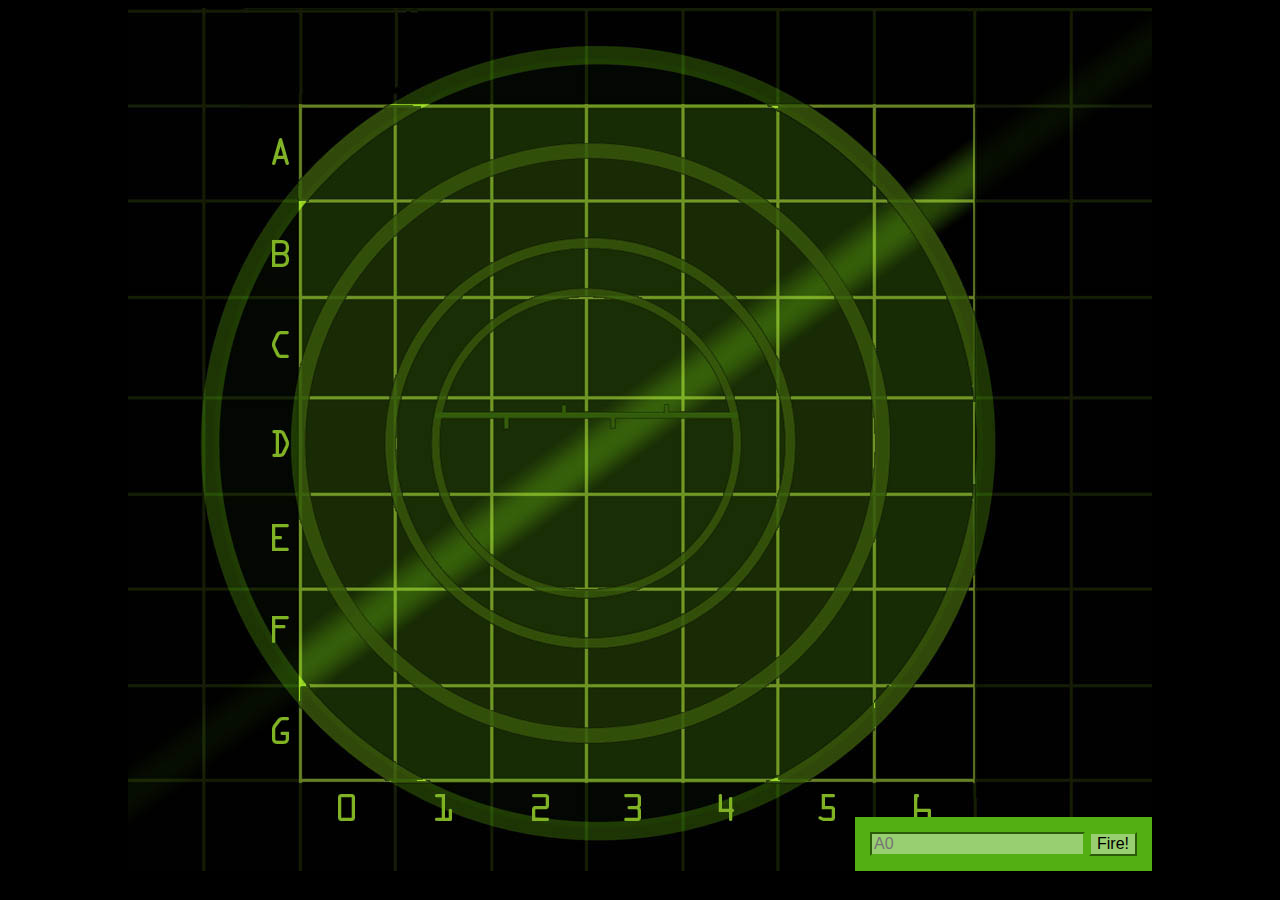
<file: index.html>
<!DOCTYPE html>
<html lang="en">

<head>
    <meta charset="UTF-8">
    <meta name="viewport" content="width=device-width, initial-scale=1.0">
    <meta http-equiv="X-UA-Compatible" content="ie=edge">
    <title>Document</title>
    <link rel="stylesheet" href="./css/style.css">
</head>

<body>
    <div id="board">
        <div id="messageArea"></div>
        <table>
            <tr>
                <td id="00"></td>
                <td id="01"></td>
                <td id="02"></td>
                <td id="03"></td>
                <td id="04"></td>
                <td id="05"></td>
                <td id="06"></td>
            </tr>
            <tr>
                <td id="10"></td>
                <td id="11"></td>
                <td id="12"></td>
                <td id="13"></td>
                <td id="14"></td>
                <td id="15"></td>
                <td id="16"></td>
            </tr>
            <tr>
                <td id="20"></td>
                <td id="21"></td>
                <td id="22"></td>
                <td id="23"></td>
                <td id="24"></td>
                <td id="25"></td>
                <td id="26"></td>
            </tr>
            <tr>
                <td id="30"></td>
                <td id="31"></td>
                <td id="32"></td>
                <td id="33"></td>
                <td id="34"></td>
                <td id="35"></td>
                <td id="36"></td>
            </tr>
            <tr>
                <td id="40"></td>
                <td id="41"></td>
                <td id="42"></td>
                <td id="43"></td>
                <td id="44"></td>
                <td id="45"></td>
                <td id="46"></td>
            </tr>
            <tr>
                <td id="50"></td>
                <td id="51"></td>
                <td id="52"></td>
                <td id="53"></td>
                <td id="54"></td>
                <td id="55"></td>
                <td id="56"></td>
            </tr>
            <tr>
                <td id="60"></td>
                <td id="61"></td>
                <td id="62"></td>
                <td id="63"></td>
                <td id="64"></td>
                <td id="65"></td>
                <td id="66"></td>
            </tr>
        </table>
        <form>
            <input type="text" id="guessInput" placeholder="A0">
            <input type="button" id="fireButton" value="Fire!">
        </form>
    </div>


    <script src="script.js"></script>
</body>

</html>
</file>
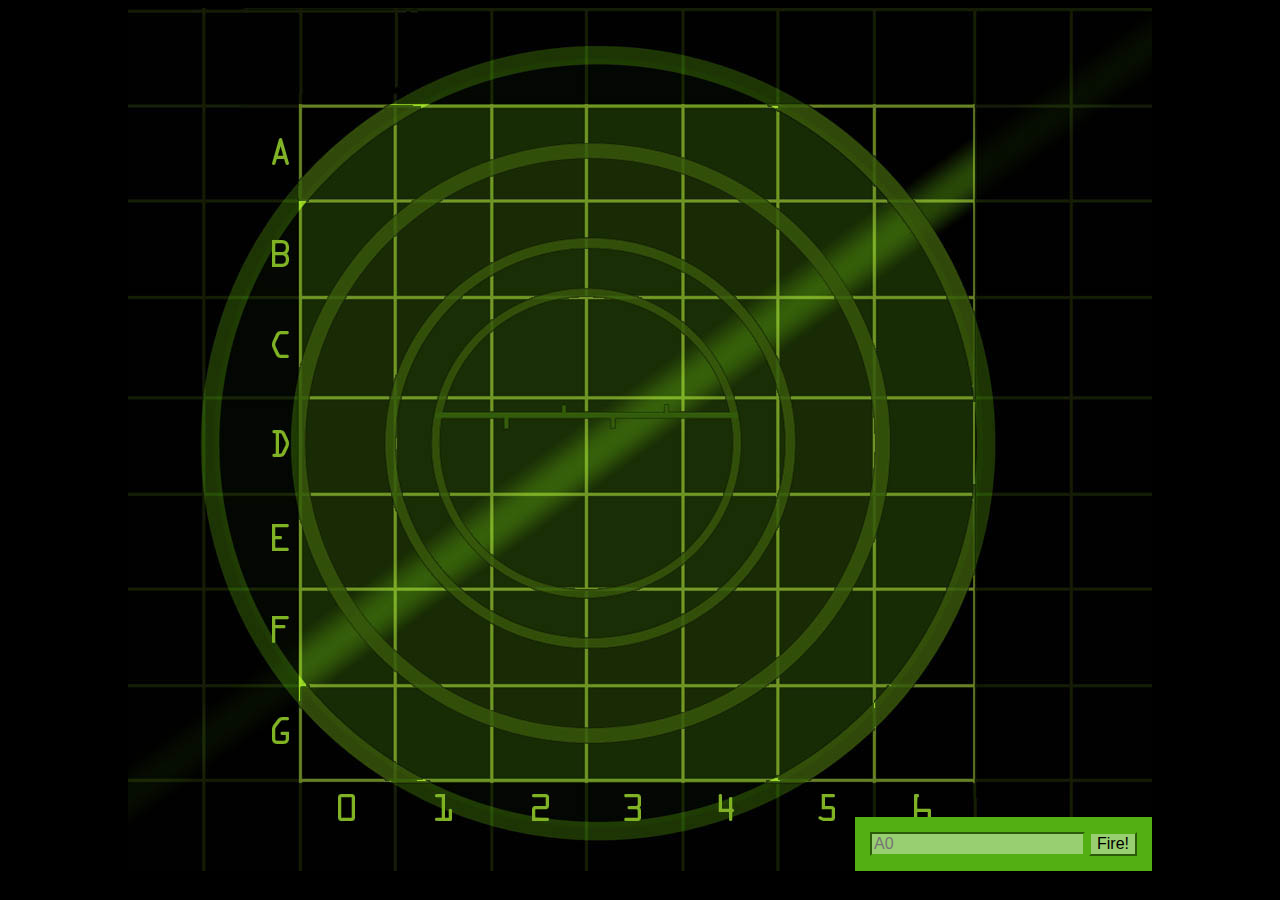
<file: BattleShip/index.html>
<!DOCTYPE html>
<html lang="en">

<head>
    <meta charset="UTF-8">
    <meta name="viewport" content="width=device-width, initial-scale=1.0">
    <meta http-equiv="X-UA-Compatible" content="ie=edge">
    <title>Battleship</title>
    <link rel="stylesheet" href="../BattleShip/css/style.css">
</head>

<body>
    <div id="board">
        <div id="messageArea"></div>
        <table>
            <tr>
                <td id="00"></td>
                <td id="01"></td>
                <td id="02"></td>
                <td id="03"></td>
                <td id="04"></td>
                <td id="05"></td>
                <td id="06"></td>
            </tr>
            <tr>
                <td id="10"></td>
                <td id="11"></td>
                <td id="12"></td>
                <td id="13"></td>
                <td id="14"></td>
                <td id="15"></td>
                <td id="16"></td>
            </tr>
            <tr>
                <td id="20"></td>
                <td id="21"></td>
                <td id="22"></td>
                <td id="23"></td>
                <td id="24"></td>
                <td id="25"></td>
                <td id="26"></td>
            </tr>
            <tr>
                <td id="30"></td>
                <td id="31"></td>
                <td id="32"></td>
                <td id="33"></td>
                <td id="34"></td>
                <td id="35"></td>
                <td id="36"></td>
            </tr>
            <tr>
                <td id="40"></td>
                <td id="41"></td>
                <td id="42"></td>
                <td id="43"></td>
                <td id="44"></td>
                <td id="45"></td>
                <td id="46"></td>
            </tr>
            <tr>
                <td id="50"></td>
                <td id="51"></td>
                <td id="52"></td>
                <td id="53"></td>
                <td id="54"></td>
                <td id="55"></td>
                <td id="56"></td>
            </tr>
            <tr>
                <td id="60"></td>
                <td id="61"></td>
                <td id="62"></td>
                <td id="63"></td>
                <td id="64"></td>
                <td id="65"></td>
                <td id="66"></td>
            </tr>
        </table>
        <form>
            <input type="text" id="guessInput" placeholder="A0">
            <input type="button" id="fireButton" value="Fire!">
        </form>
    </div>


    <script src="script.js"></script>
</body>

</html>
</file>
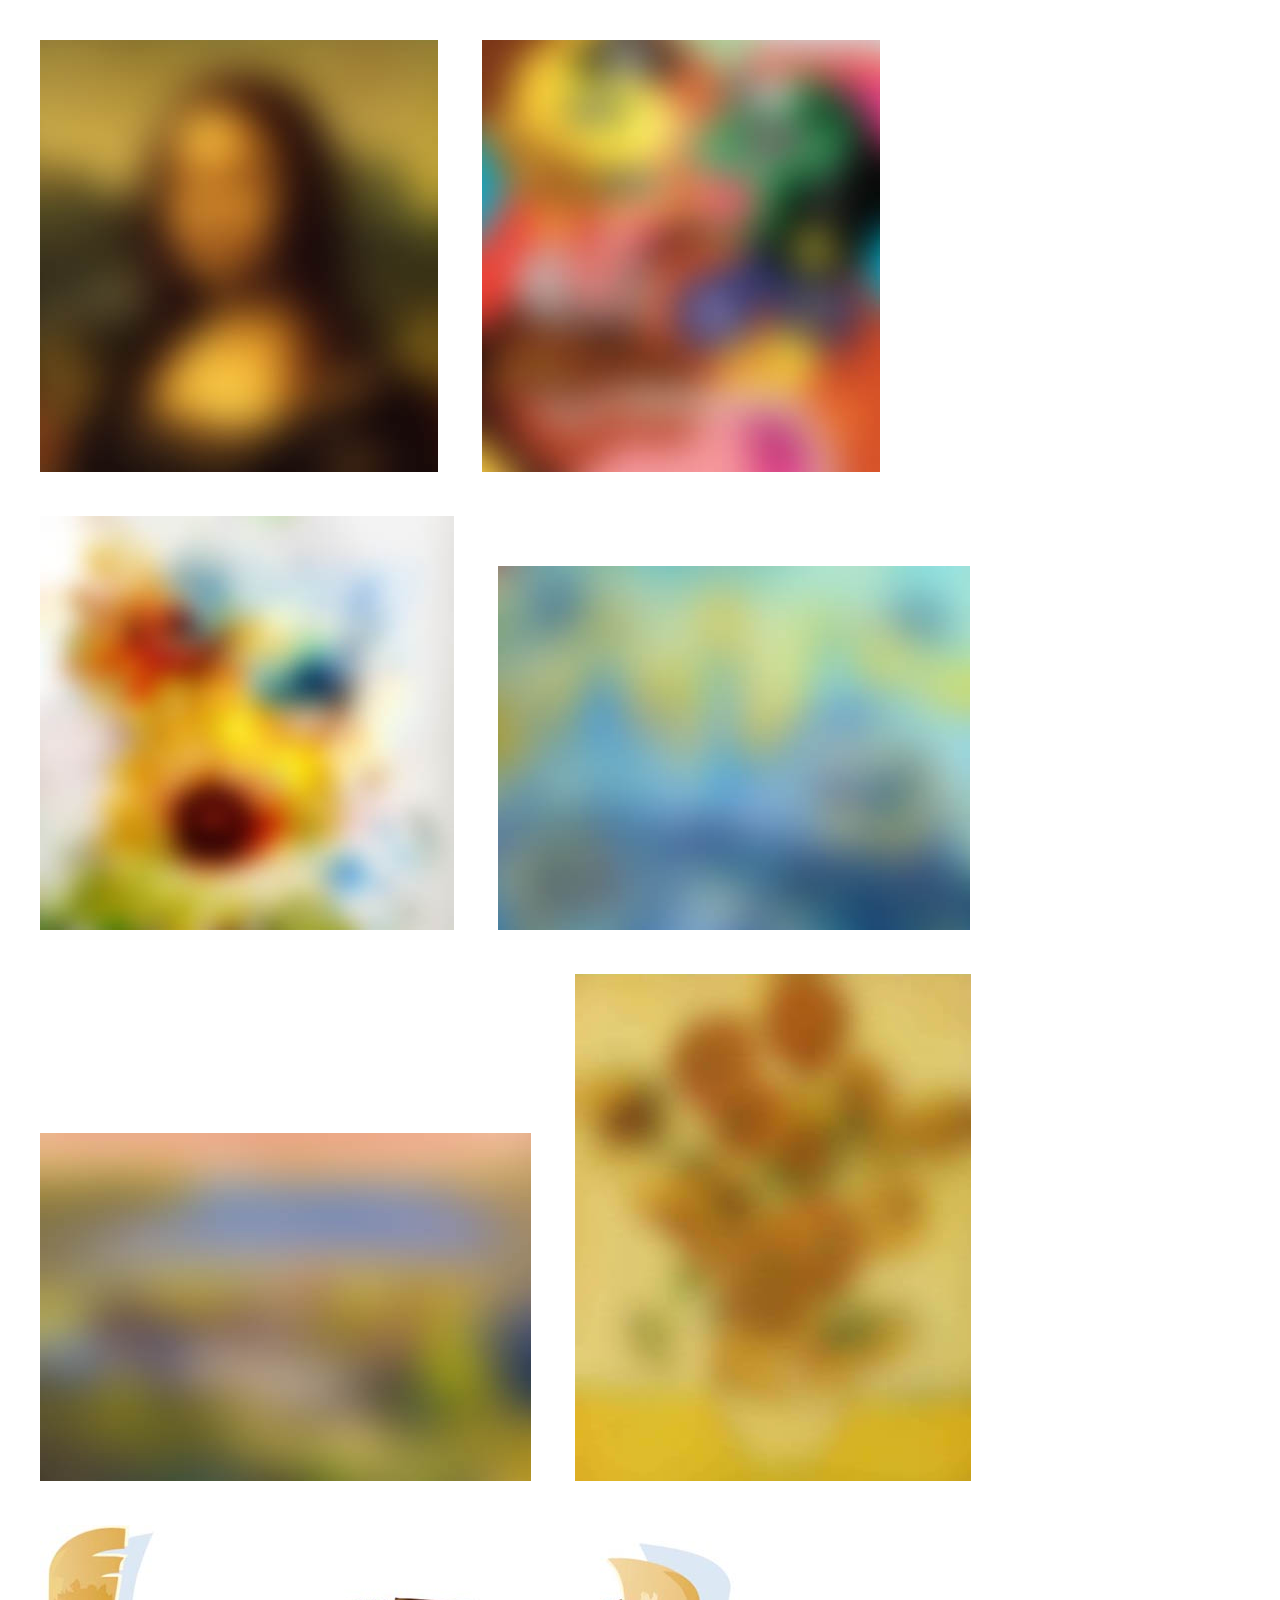
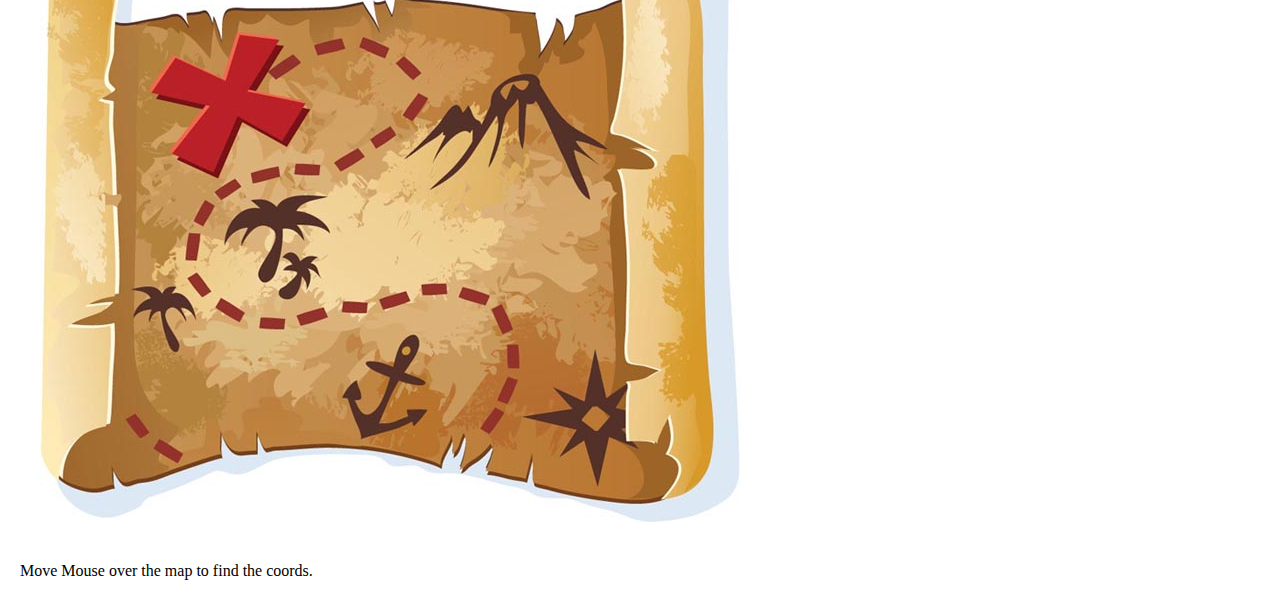
<file: EventHandlers/index.html>
<!DOCTYPE html>
<html lang="en">

<head>
    <meta charset="UTF-8">
    <meta name="viewport" content="width=device-width, initial-scale=1.0">
    <meta http-equiv="X-UA-Compatible" content="ie=edge">
    <title>Eventhandlers</title>
    <link rel="stylesheet" href="./css/style.css">
</head>

<body>
    <img src="./img/zeroblur.jpg" id="zero">
    <img src="./img/oneblur.jpg" id="one">
    <img src="./img/twoblur.jpg" id="two">
    <img src="./img/threeblur.jpg" id="three">
    <img src="./img/fourblur.jpg" id="four">
    <img src="./img/fiveblur.jpg" id="five">

    <img src="./img/map.jpg" alt="" id="map">
    <p id="coords">Move Mouse over the map to find the coords.</p>

    <script src="script.js"></script>
</body>

</html>
</file>
<file: css/style.css>
body {
  background-color: #000000;
}

#board {
  position: relative;
  width: 1024px;
  height: 863px;
  margin: auto;
  background-image: url("../img/board.jpg");
  background-repeat: no-repeat;
}

#messageArea {
  position: absolute;
  left: 0px;
  top: 0px;
  color: #53af13;
}

table {
  position: absolute;
  left: 173px;
  top: 98px;
  border-spacing: 0px;
}

td {
  width: 94px;
  height: 94px;
}

form {
  position: absolute;
  bottom: 0px;
  right: 0px;
  padding: 15px;
  background-color: #53af13;
}

form input {
  background-color: #98cf71;
  border-color: #53af13;
  font-size: 1em;
}

.hit {
  background: url("../img/ship.png") no-repeat center center;
}

.miss {
  background: url("../img/miss.png") no-repeat center center;
}
/*# sourceMappingURL=style.css.map */
</file>
<file: BattleShip/css/style.css>
body {
  background-color: #000000;
}

#board {
  position: relative;
  width: 1024px;
  height: 863px;
  margin: auto;
  background-image: url("../img/board.jpg");
  background-repeat: no-repeat;
}

#messageArea {
  position: absolute;
  left: 0px;
  top: 0px;
  color: #53af13;
}

table {
  position: absolute;
  left: 173px;
  top: 98px;
  border-spacing: 0px;
}

td {
  width: 94px;
  height: 94px;
}

form {
  position: absolute;
  bottom: 0px;
  right: 0px;
  padding: 15px;
  background-color: #53af13;
}

form input {
  background-color: #98cf71;
  border-color: #53af13;
  font-size: 1em;
}

.hit {
  background: url("../img/ship.png") no-repeat center center;
}

.miss {
  background: url("../img/miss.png") no-repeat center center;
}
/*# sourceMappingURL=style.css.map */
</file>
<file: EventHandlers/css/style.css>
body {
  margin: 20px;
}

img {
  margin: 20px;
}
/*# sourceMappingURL=style.css.map */
</file>
